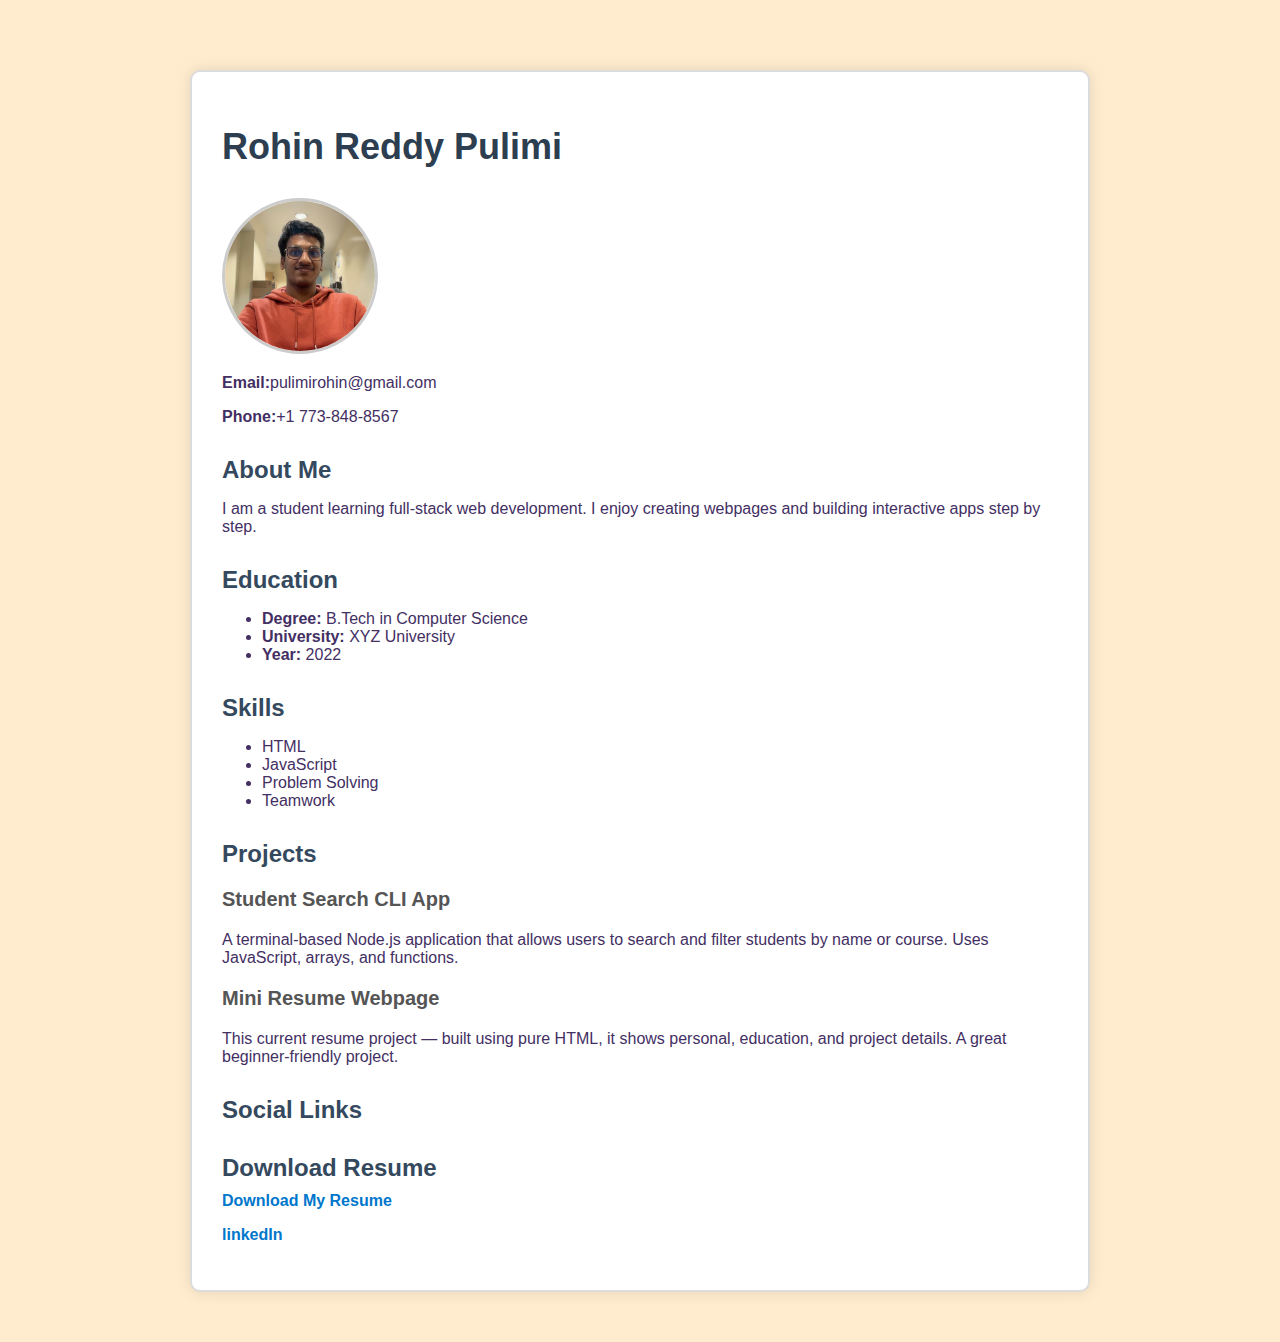
<file: Index.html>
<!DOCTYPE html>
  <html>
    <head>
        <title>RohinReddy -- Resume</title>
        <meta name="viewport" content="width=device-width, initial-scale=1.0">
        <link rel = "stylesheet" href = "style-miniresume.css">
    </head>
    <body>
      <div class="resume">
        <h1> Rohin Reddy Pulimi</h1>
        <img src="rohin.jpg" alt="My Photo" width=250" class="profile-photo">
        <p><strong>Email:</strong>pulimirohin@gmail.com</p>
        <p><strong>Phone:</strong>+1 773-848-8567</p>

        <h2>About Me</h2>
        <p>I am a student learning full-stack web development. I enjoy creating webpages and building interactive apps step by step.</p>
        <h2>Education</h2>
        <ul>
          <li><strong>Degree:</strong> B.Tech in Computer Science</li>
          <li><strong>University:</strong> XYZ University</li>
          <li><strong>Year:</strong> 2022</li>
        </ul>

        <h2>Skills</h2>
        <ul>
          <li>HTML</li>
          <li>JavaScript</li>
          <li>Problem Solving</li>
          <li>Teamwork</li>
        </ul>

        <h2>Projects</h2>

        <h3>Student Search CLI App</h3>
        <p>A terminal-based Node.js application that allows users to search and filter students by name or course. Uses JavaScript, arrays, and functions.</p>
    
        <h3>Mini Resume Webpage</h3>
        <p>This current resume project — built using pure HTML, it shows personal, education, and project details. A great beginner-friendly project.</p>
        <h2> Social Links</h2>
        <h2>Download Resume</h2>
        <a href="RohinReddy-Resume.pdf" download class = "Download" target="blank"> Download My Resume</a>
        <p>
          <a href="https://www.linkedin.com/in/rohin-reddy-pulimi-56b922354" target = "_blank">linkedIn</a>
        </p>
      </div>
    </body>
  </html>
</file>
<file: style-miniresume.css>
body {
    font-family: Arial, sans-serif;
    background-color:blanchedalmond;
    color: #432f63;
    padding: 50px;
    max-width: 900px;
    margin: auto;
}

h1 {
    font-size: 36px;
    color: #2c3e50;
    margin-bottom: 10px;
  }
  
  h2 {
    font-size: 24px;
    color: #34495e;
    margin-top: 30px;
    margin-bottom: 10px;
  }
  
  h3 {
    font-size: 20px;
    color: #555;
    margin-top: 20px;
  }

  a {
    color: #0077cc;
    text-decoration: none;
    font-weight: bold;
  }
  
  a:hover {
    color: #005999;
    text-decoration: underline;
  }

.resume{
    background-color: #ffffff;
    border: 2px solid #dcdcdc;
    border-radius: 10px;
    box-shadow: 0 0 15px rgba(0,0,0,0.1);
    padding: 30px;
    margin-top: 20px
}

.profile-photo {
    border-radius: 50%;
    width: 150px;
    height: 150px;
    object-fit: cover;
    border: 3px solid #ccc;
    margin-top: 20px;
  }
  .download-btn {
    display: inline-block;
    padding: 12px 20px;
    background-color: #0077cc;
    color: #fff;
    text-decoration: none;
    border-radius: 8px;
    font-weight: bold;
    transition: background-color 0.3s ease;
    margin-top: 15px;
  }
  
  .download-btn:hover {
    background-color: #005fa3;
  }
</file>
